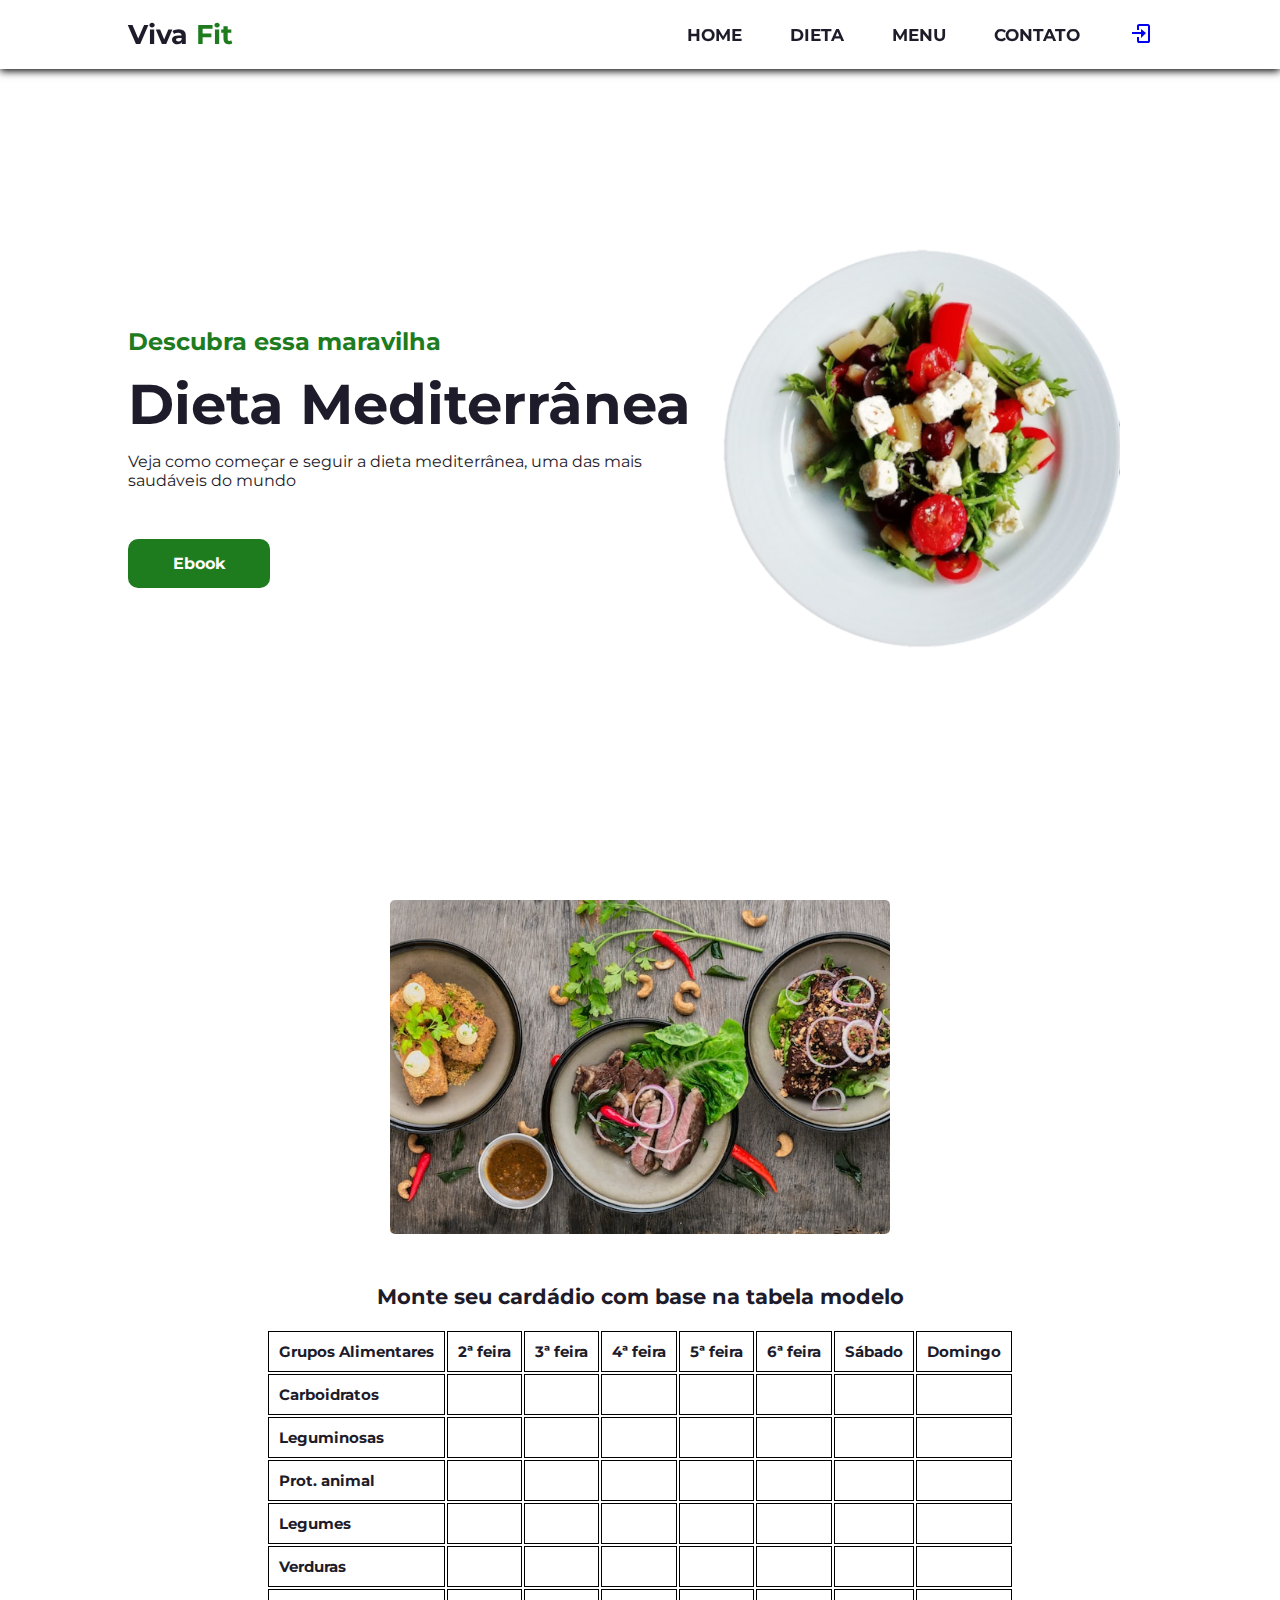
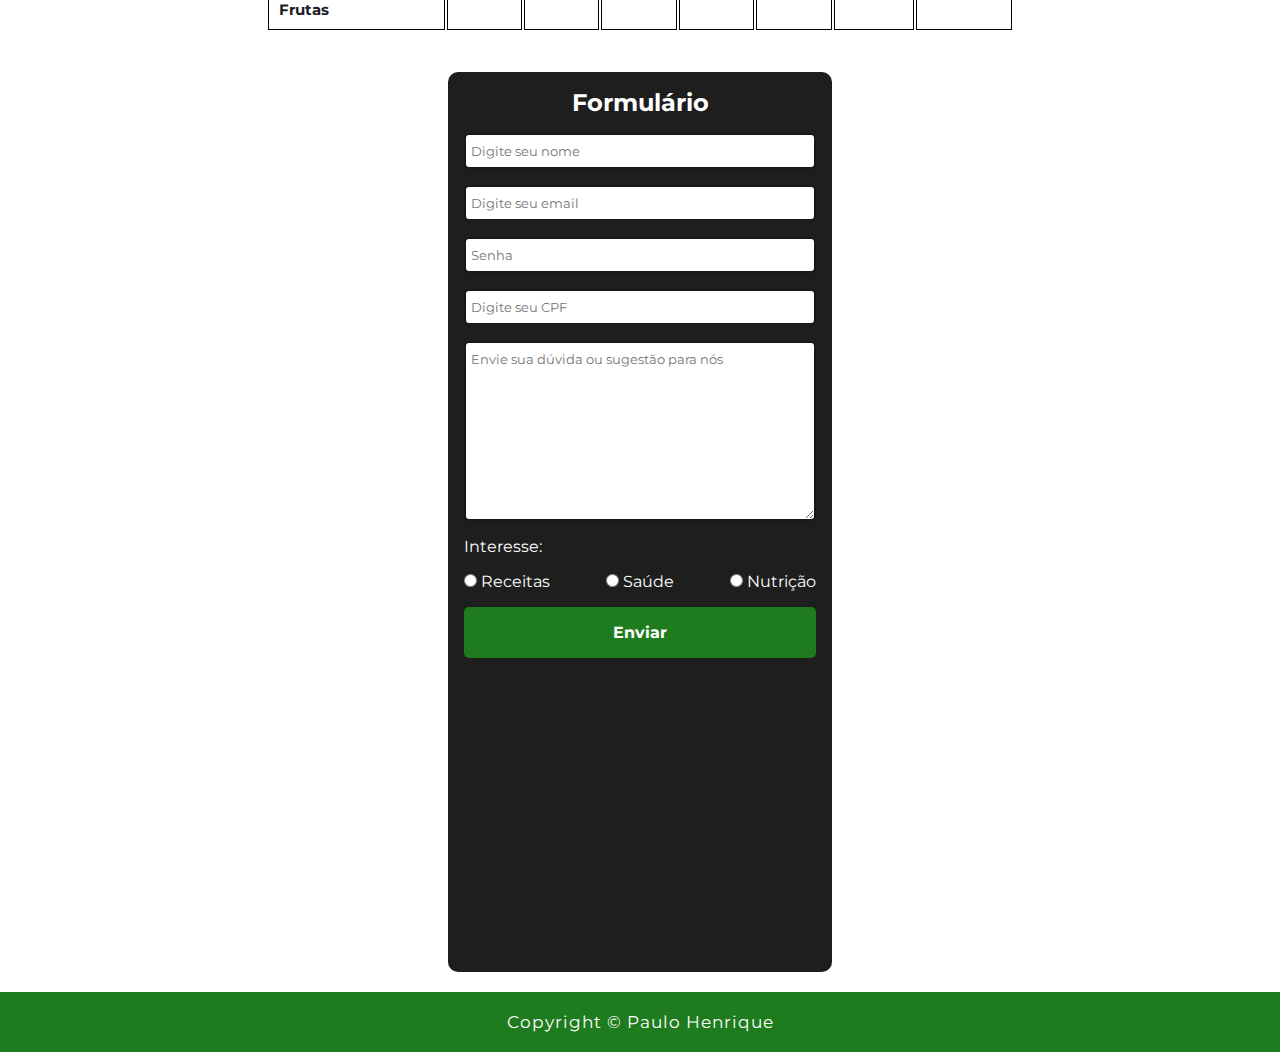
<file: index.html>
<!DOCTYPE html>
<html lang="pt-br">

<head>
    <meta charset="UTF-8">
    <meta http-equiv="X-UA-Compatible" content="IE=edge">
    <meta name="viewport" content="width=device-width, initial-scale=1.0">
    <meta name="author" content="Paulo Henrique Rocha Matozinho">
    <meta name="title" content="Dieta Mediterrânea">
    <meta name="description" content="Beneficios da dieta mediterrânea">
    <meta name="Keyword" content="dieta, mediterrânea, saudável, alimentação, nutrição">
    <meta property="og:description" content="Beneficios da dieta mediterrânea">
    <meta property="og:title" content="Dieta Mediterrânea">
    <link rel="shortcut icon" href="img/icon.svg" type="image/x-icon">
    <title>Viva Fit</title>
    <link rel="stylesheet" href="css/style.css">
    <link href='https://unpkg.com/boxicons@2.1.4/css/boxicons.min.css' rel='stylesheet'>
</head>

<body onload="banner1()";>
    <!-- Header -->
    <header>
        <nav class="navbar">

            <a href="#" class="logo"><span>Viva</span> Fit</a>

            <ul class="nav-menu">
                <li class="nav-item">
                    <a href="#">Home</a>
                </li>
                <li class="nav-item">
                    <a href="#table">Dieta</a>
                </li>
                <li class="nav-item">
                    <a href="#">Menu</a>
                </li>
                <li class="nav-item">
                    <a href="#">Contato</a>
                </li>
                <a href="login.html">
                    <i class='bx bx-log-in'></i>
                </a>
            </ul>

            <div class="menu">
                <span class="bar"></span>
                <span class="bar"></span>
                <span class="bar"></span>
            </div>
        </nav>
    </header>

    <!-- Main -->
    <main>
        <section class="home">
            <div class="home-text">
                <h4 class="text-h4">Descubra essa maravilha</h4>
                <h1 class="text-h1">Dieta Mediterrânea</h1>
                <p>Veja como começar e seguir a dieta mediterrânea, uma das mais saudáveis do mundo
                </p>
                <a href="img/ebook.pdf" download="ebook.pdf" type="application.pdf" class="btn">Ebook</a>
            </div>

            <div class="home-img">
                <img src="img/home.png" alt="prato de comida">
            </div>
        </section>
    </main>

    <!-- Banner -->
    <section>
        <div id="carrossel">
            <img src="img/img1.jpg" alt="Primeira imagem do carrossel" id="banner">
        </div>
    </section>

    <!-- Tabela -->
    <section id="table">
        <div class="table-container">
            <table>
                <caption>
                    Monte seu cardádio com base na tabela modelo
                </caption>
                <thead>
                    <tr>
                        <th>Grupos Alimentares</th>
                        <th>2ª feira</th>
                        <th>3ª feira</th>
                        <th>4ª feira</th>
                        <th>5ª feira</th>
                        <th>6ª feira</th>
                        <th>Sábado</th>
                        <th>Domingo</th>
                    </tr>
                </thead>

                <tbody>
                    <tr>
                        <th>Carboidratos</th>
                        <th></th>
                        <th></th>
                        <th></th>
                        <th></th>
                        <th></th>
                        <th></th>
                        <th></th>
                    </tr>
                    <tr>
                        <th>Leguminosas</th>
                        <th></th>
                        <th></th>
                        <th></th>
                        <th></th>
                        <th></th>
                        <th></th>
                        <th></th>
                    </tr>
                    <tr>
                        <th>Prot. animal</th>
                        <th></th>
                        <th></th>
                        <th></th>
                        <th></th>
                        <th></th>
                        <th></th>
                        <th></th>
                    </tr>
                    <tr>
                        <th>Legumes</th>
                        <th></th>
                        <th></th>
                        <th></th>
                        <th></th>
                        <th></th>
                        <th></th>
                        <th></th>
                    </tr>
                    <tr>
                        <th>Verduras</th>
                        <th></th>
                        <th></th>
                        <th></th>
                        <th></th>
                        <th></th>
                        <th></th>
                        <th></th>
                    </tr>
                    <tr>
                        <th>Frutas</th>
                        <th></th>
                        <th></th>
                        <th></th>
                        <th></th>
                        <th></th>
                        <th></th>
                        <th></th>
                    </tr>
                </tbody>
            </table>
        </div>
    </section>

    <!-- Formulário -->
    <section class="formulario">
        <div class="content">
            <h2>Formulário</h2>
            <form id="form">
                <div>
                    <input class="inputs required" type="text" placeholder="Digite seu nome" required minlength="3" maxlength="25">
                    <span class="span-required">Nome deve contém no mínimo 3 caracteres</span>
                </div>
                <div>
                    <input class="inputs required" type="email" placeholder="Digite seu email" required maxlength="25">
                    <span class="span-required">Informe um email válido</span>
                </div>

                <div>
                    <input class="inputs required" type="password" placeholder="Senha" required minlength="4"
                        maxlength="8">
                    <span class="span-required">Digite uma senha com no mínimo 6 caracteres</span>
                </div>

                <div>
                    <input id="cpf_digitado" class="inputs required" type="text" placeholder="Digite seu CPF" >
                    <span class="span-required">Digite um CPF válido</span>
                </div>

                <textarea class="inputs" name="descricao" id="descricao" cols="25" rows="10"
                    placeholder="Envie sua dúvida ou sugestão para nós"></textarea>

                <p>Interesse:</p>

                <div class="box-select">
                    <div>
                        <input type="radio" id="receitas" value="receitas" name="interesse">
                        <label for="receitas">Receitas</label>
                    </div>

                    <div>
                        <input type="radio" id="saude" value="saude" name="interesse">
                        <label for="saude">Saúde</label>
                    </div>

                    <div>
                        <input type="radio" id="nutricao" value="nutricao" name="interesse">
                        <label for="nutricao">Nutrição</label>
                    </div>

                </div>

                <button type="submit" onclick="validacao()">Enviar</button>
            </form>
        </div>
    </section>

    <footer>
        <div class="footer">
            <p>Copyright &copy; Paulo Henrique</p>
        </div>
    </footer>

    <script src="js/script.js"></script>
</body>

</html>
</file>
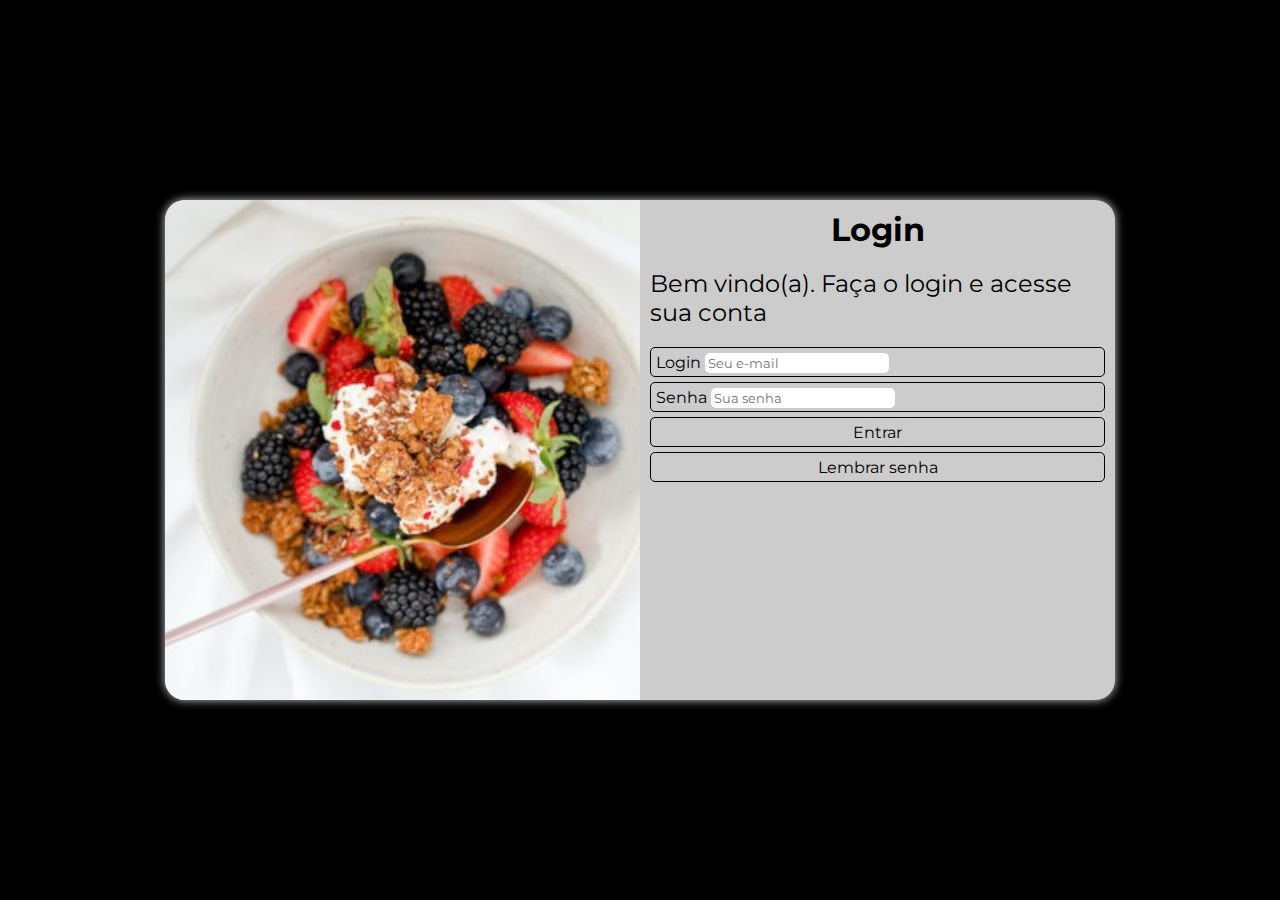
<file: login.html>
<!DOCTYPE html>
<html lang="pt-br">

<head>
    <meta charset="UTF-8">
    <meta http-equiv="X-UA-Compatible" content="IE=edge">
    <meta name="viewport" content="width=device-width, initial-scale=1.0">
    <title>Tela de Login</title>
    <link rel="stylesheet" href="css/login.css">
</head>

<body>
    <main>
        <section id="login">

            <div id="imagem"></div>

            <div id="formulario">
                <h1>Login</h1>
                <p>Bem vindo(a). Faça o login e acesse sua conta</p>
                <form action="login">
                    <div class="campo">
                        <label for="login">Login</label>
                        <input type="email" name="login" id="login" placeholder=" Seu e-mail" required maxlength="25">                      
                    </div>
                    <div class="campo">
                        <label for="senha">Senha</label>
                        <input type="password" name="senha" id="senha" placeholder=" Sua senha" required minlength="4" maxlength="8">                    
                    </div>
                    <input type="submit" value="Entrar">
                    <a href="#" class="btn">Lembrar senha</a>
                </form>
            </div>
            
        </section>
    </main>
<script src="js/login.js"></script>
</body>

</html>
</file>
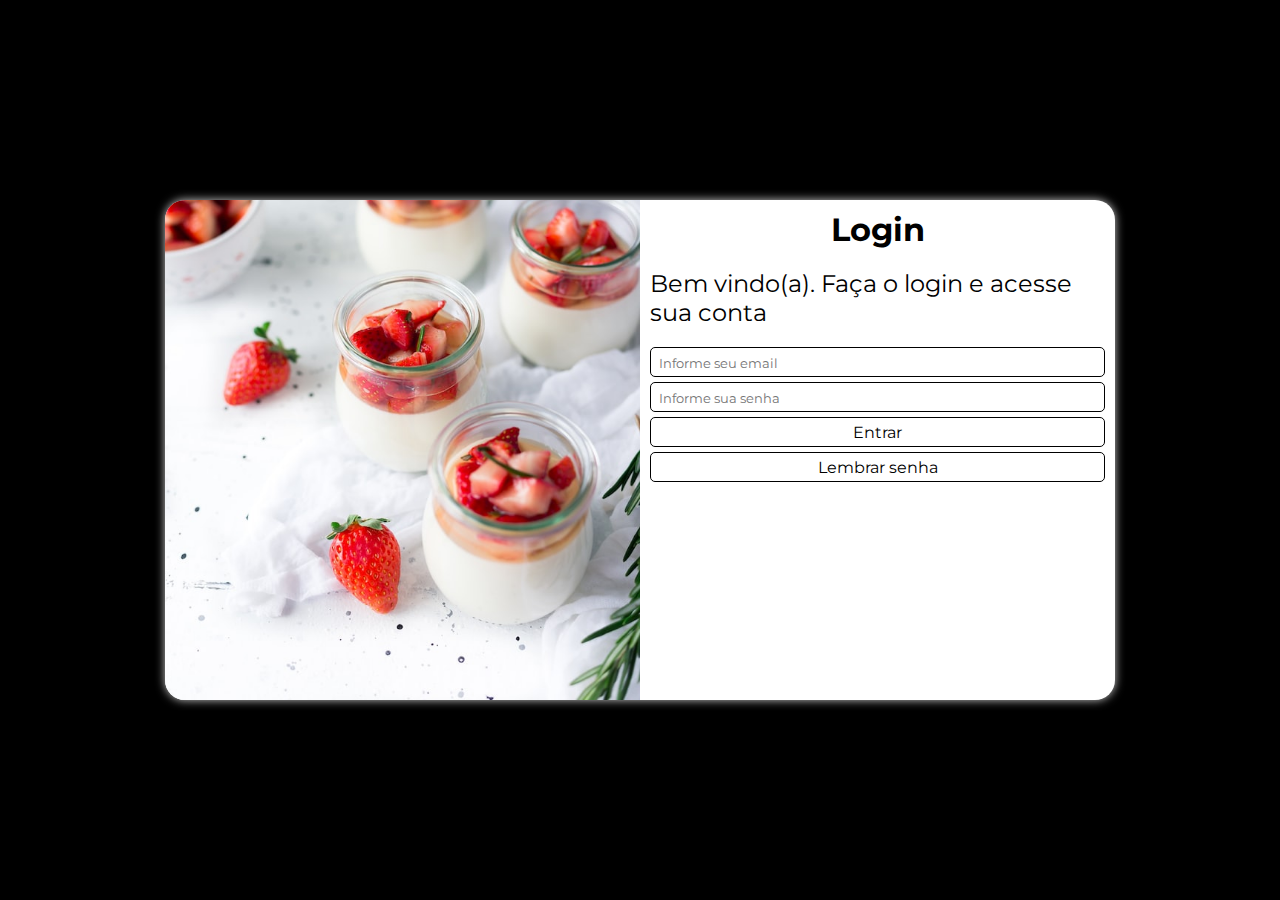
<file: 02_landingPage/login.html>
<!DOCTYPE html>
<html lang="pt-br">

<head>
    <meta charset="UTF-8">
    <meta http-equiv="X-UA-Compatible" content="IE=edge">
    <meta name="viewport" content="width=device-width, initial-scale=1.0">
    <title>Tela de Login</title>
    <link rel="stylesheet" href="css/login.css">
</head>

<body>
    <main>
        <section id="login">

            <div id="imagem"></div>

            <div id="formulario">
                <h1>Login</h1>
                <p>Bem vindo(a). Faça o login e acesse sua conta</p>
                <form action="login">
                    <div class="campo">
                        <label for="login"></label>
                        <input type="email" name="login" id="login" placeholder=" Informe seu email" required maxlength="25">                      
                    </div>
                    <div class="campo">
                        <label for="senha"></label>
                        <input type="password" name="senha" id="senha" placeholder=" Informe sua senha" required minlength="4" maxlength="8">                    
                    </div>
                    <input type="submit" value="Entrar" id="entrar">
                    <a href="index.html" id="btn" >Lembrar senha</a>
                </form>
            </div>
            
        </section>
    </main>
<script src="js/login.js"></script>
</body>

</html>
</file>
<file: css/style.css>
@import url('https://fonts.googleapis.com/css2?family=Montserrat:wght@100;400;700&display=swap');

* {
    margin: 0;
    padding: 0;
    box-sizing: border-box;
    font-family: 'Montserrat', sans-serif;
    list-style: none;
    text-decoration: none;
}

:root {
    --primary-color: #1e7c1e;
    --white-color: #fff;
    --dark-color: #1e1c2a;

    --color-red: #e63636;
    --color-dark1: #181818;
    --color-dark2: #1e1e1e;
    --color-purple1: #9333ff;
    --color-purple2: indigo;
}

body {
    color: var(--dark-color);
    background: var(--white-color);
}

.navbar {
    display: flex;
    align-items: center;
    justify-content: space-between;
    padding: 18px 10%;
    box-shadow: 0 0.1rem 0.5rem #000;
    width: 100%;
    background: var(--white-color);
    transition: all 0.5s;
    position: fixed;
}

.logo {
    color: var(--primary-color);
    font-size: 1.7rem;
    font-weight: 700;
}

.logo span {
    color: var(--dark-color);
}

.navbar ul {
    display: flex;
    align-items: center;
    gap: 3rem;
}

.navbar ul li a {
    color: var(--dark-color);
    font-size: 17px;
    text-transform: uppercase;
    font-weight: 700;
    transition: all 0.5s;
}

.navbar i {
    cursor: pointer;
    font-size: 1.5rem;
}

.menu {
    cursor: pointer;
    display: none;
}

.menu .bar {
    display: block;
    width: 28px;
    height: 5px;
    border-radius: 5px;
    background: var(--dark-color);
    margin: 5px auto;
    transition: all 0.3s;
}

.menu .bar:nth-child(1),
.menu .bar:nth-child(3) {
    background: var(--primary-color);
}

.home {
    width: 100%;
    height: 100vh;
    display: flex;
    align-items: center;
    justify-content: space-between;
    padding: 0 10%;
}

.home-text {
    max-width: 37rem;
}

.home-text .text-h4 {
    font-size: 1.5rem;
    color: var(--primary-color);
    margin-bottom: 1rem;
}

.home-text .text-h1 {
    font-size: 3.5rem;
    margin-bottom: 1rem;
    line-height: 4rem;
}

.home-text p {
    margin-bottom: 4rem;
}

.btn-login {
    padding: 10px 15px;
    background: var(--primary-color);
    color: var(--white-color);
    border-radius: 10px;
    font-weight: 700;
    transition: all 0.5s;
}

.btn-login:hover {
    color: var(--primary-color);
    background: var(--white-color);
    border: 1px solid var(--primary-color);
    transition: all 0.5s;
}

.btn {
    padding: 15px 45px;
    background: var(--primary-color);
    color: var(--white-color);
    border-radius: 10px;
    font-weight: 700;
    transition: all 0.5s;
}

.btn:hover {
    background: red;
}

.home-img {
    width: 100%;
    flex: 1;
}

/*Banner*/
#carrossel {
    display: flex;
    align-items: center;
    justify-content: center;
   margin-bottom: 50px;
}

#carrossel img {
    width: 500px;
    border-radius: 5px;
}

/*Tabela*/
#table {
    margin: 20px auto;
}

.table-container {
    overflow: hidden;
    width: 100%;
    display: flex;
    align-items: center;
    justify-content: center;

}

caption {
    margin-bottom: 20px;
    font-size: 1.3rem;
    font-weight: 700;
}

th {
    text-align: left;
    font-size: 15px;
}

th,
td {
    border: 1px solid #000;
    padding: 10px;
}

/*Formulário*/
.formulario {
    color: var(--white-color);
    display: flex;
    justify-content: center;
    align-items: center;
}

.content {

    margin: 20px auto;
    height: 100vh;
    background-color: var(--color-dark2);
    padding: 1rem;
    border-radius: 10px;
    min-width: 30%;
    overflow: auto;
}

.content h2 {
    margin-bottom: 1rem;
    text-align: center;
}

.content form {
    display: flex;
    flex-direction: column;
    gap: 1rem;
}

.span-required {
    display: none;
}

.inputs {
    padding: 8px 5px;
    outline: none;
    border-radius: 5px;
    border: 2px solid var(--color-dark1);
    width: 100%;
    transition: .3s;
}

.inputs:focus {
    border-color: var(--primary-color);
}

.box-select {
    display: flex;
    justify-content: space-between;
}

button[type="submit"] {
    padding: 1rem;
    font-size: 1rem;
    font-weight: bold;
    outline: none;
    border: none;
    border-radius: 5px;
    /* margin-top: 1rem; */

    background-color: var(--primary-color);
    color: var(--white-color);
    cursor: pointer;
    transition: .3s;
}

.footer {
    text-align: center;
    background: var(--primary-color);
    padding: 20px;
}

.footer p {
    font-size: 17px;
    color: var(--white-color);
    letter-spacing: 1px;
}


@media (max-width: 785px) {
    .navbar {
        padding: 18px 20px;
    }

    .menu {
        display: block;
    }

    .menu.ativo .bar:nth-child(1) {
        transform: translateY(7px) rotate(45deg);
    }

    .menu.ativo .bar:nth-child(2) {
        opacity: 0;
    }

    .menu.ativo .bar:nth-child(3) {
        transform: translateY(-7px) rotate(-45deg);
    }

    .nav-menu {
        position: fixed;
        right: -100%;
        top: 70px;
        width: 100%;
        height: 100%;
        flex-direction: column;
        background: var(--white-color);
        gap: -10px;
        transition: 0.3s;
    }

    .nav-menu.ativo {
        right: 0;
    }

    .nav-item {
        margin: 16px 0;
    }

    .home {
        padding: 100px 2%;
        flex-direction: column;
        text-align: center;
        overflow: hidden;
        gap: 5rem;
    }

    .home .text-h4 {
        font-size: 15px;
    }

    .home .text-h1 {
        font-size: 2.5rem;
        line-height: 3rem;
    }

    .home p {
        font-size: 15px;
    }

    .home-img img {
        width: 250px;
    }
}
</file>
<file: css/login.css>
@import url('https://fonts.googleapis.com/css2?family=Montserrat:wght@100;400;700&display=swap');

* {
    margin: 0;
    padding: 0;
    box-sizing: border-box;
    font-family: 'Montserrat', sans-serif;
}

body,
html {
    background: #000;
    height: 100vh;
    width: 100vw;
}

main {
    position: relative;
    height: 100vh;
    width: 100vw;
}

section#login {
    position: absolute;
    top: 50%;
    left: 50%;
    transform: translate(-50%, -50%);
    background-color: #ccc;
    width: 250px;
    height: 500px;
    border-radius: 20px;
    overflow: hidden;
    box-shadow: 0px 0px 10px #ccc;
}

section#login>div#imagem {
    display: block;
    background: url(../img/login.jpg) no-repeat;
    background-size: cover;
    background-position: left bottom;
    height: 200px;
}

section#login>div#formulario {
    display: block;
    padding: 10px;
}

div#formulario h1 {
    text-align: center;
    margin-bottom: 10px;
}

div#formulario p {
    font-size: 0.8em;
}

form>div.campo {
    width: 100%;
    display: block;
    height: 30px;
    border-radius: 5px;
    margin: 5px 0px;
    border: 1px solid #000;
    padding: 5px;
}

#login {
    border-radius: 5px;
    border: none;
    outline: none;
    height: 20px;
}

#senha {
    border-radius: 5px;
    border: none;
    outline: none;
    height: 20px;
}


form>input[type=submit] {
    display: block;
    font-size: 1rem;
    width: 100%;
    height: 30px;
    background-color: transparent;
    color: #000;
    border: 1px solid #000;
    border-radius: 5px;
    cursor: pointer;
}

form>a.btn {
    display: block;
    text-align: center;
    font-size: 1rem;
    width: 100%;
    height: 30px;
    padding-top: 5px;
    margin-top: 5px;
    background-color: transparent;
    color: #000;
    border: 1px solid #000;
    border-radius: 5px;
    text-decoration: none;
}

/*Tablet*/
@media screen and (min-width: 768px) and (max-width: 992px) {
    section#login {
        width: 80vw;
    }

    section#login>div#imagem {
        float: left;
        width: 30%;
        height: 100%;
    }

    section#login>div#formulario {
        float: right;
        width: 70%;
    }
}

/*Desktop*/
@media screen and (min-width: 992px) {
    section#login {
        width: 950px;
    }

    section#login>div#imagem {
        float: left;
        width: 50%;
        height: 100%;
    }

    section#login>div#formulario {
        float: right;
        width: 50%;
    }

    div#formulario h1 {
        font-size: 2rem;
    }

    div#formulario p {
        font-size: 1.5rem;
        margin: 20px 0;
    }
}
</file>
<file: 02_landingPage/css/login.css>
@import url('https://fonts.googleapis.com/css2?family=Montserrat:wght@100;400;700&display=swap');

* {
    margin: 0;
    padding: 0;
    box-sizing: border-box;
    font-family: 'Montserrat', sans-serif;
}

body,
html {
    background: #000;
    height: 100vh;
    width: 100vw;
}

main {
    position: relative;
    height: 100vh;
    width: 100vw;
}

section#login {
    position: absolute;
    top: 50%;
    left: 50%;
    transform: translate(-50%, -50%);
    background-color: #fff;
    width: 250px;
    height: 500px;
    border-radius: 20px;
    overflow: hidden;
    box-shadow: 0px 0px 10px #ccc;
}

section#login>div#imagem {
    display: block;
    background: url(../img/login.jpg) no-repeat;
    background-size: cover;
    background-position: left bottom;
    height: 200px;
}

section#login>div#formulario {
    display: block;
    padding: 10px;
}

div#formulario h1 {
    text-align: center;
    margin-bottom: 10px;
}

div#formulario p {
    font-size: 0.8em;
}

form>div.campo {
    width: 100%;
    display: block;
    height: 30px;
    border-radius: 5px;
    margin: 5px 0px;
    border: 1px solid #000;
    padding: 5px;
}

#login {
    border-radius: 5px;
    border: none;
    outline: none;
    height: 20px;
}

#senha {
    border-radius: 5px;
    border: none;
    outline: none;
    height: 20px;
}

form>input[type=submit] {
    display: block;
    font-size: 1rem;
    width: 100%;
    height: 30px;
    background-color: transparent;
    color: #000;
    border: 1px solid #000;
    border-radius: 5px;
    cursor: pointer;
}

form>a#btn {
    display: block;
    text-align: center;
    font-size: 1rem;
    width: 100%;
    height: 30px;
    padding-top: 5px;
    margin-top: 5px;
    background-color: transparent;
    color: #000;
    border: 1px solid #000;
    border-radius: 5px;
    text-decoration: none;
}

/*Tablet*/
@media screen and (min-width: 768px) and (max-width: 992px) {
    section#login {
        width: 80vw;
    }

    section#login>div#imagem {
        float: left;
        width: 30%;
        height: 100%;
    }

    section#login>div#formulario {
        float: right;
        width: 70%;
    }
}

/*Desktop*/
@media screen and (min-width: 992px) {
    section#login {
        width: 950px;
    }

    section#login>div#imagem {
        float: left;
        width: 50%;
        height: 100%;
    }

    section#login>div#formulario {
        float: right;
        width: 50%;
    }

    div#formulario h1 {
        font-size: 2rem;
    }

    div#formulario p {
        font-size: 1.5rem;
        margin: 20px 0;
    }
}
</file>
